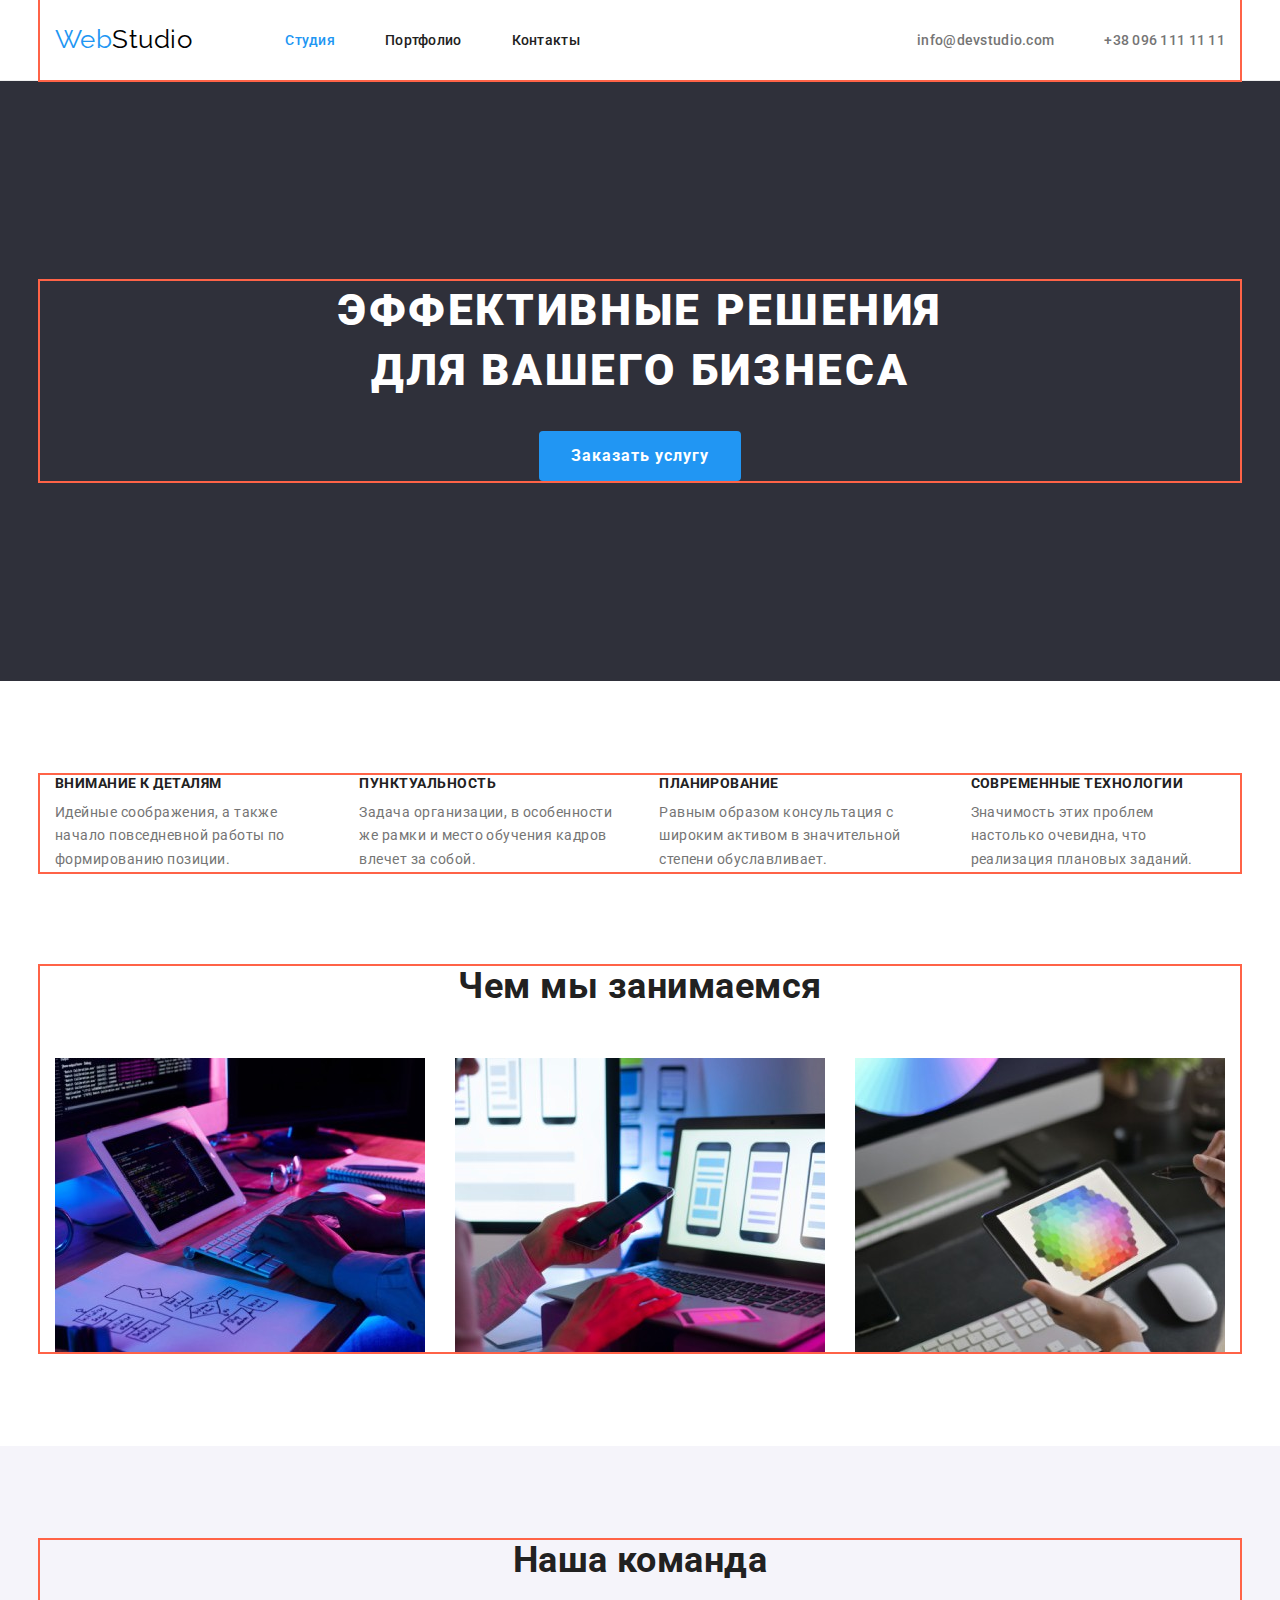
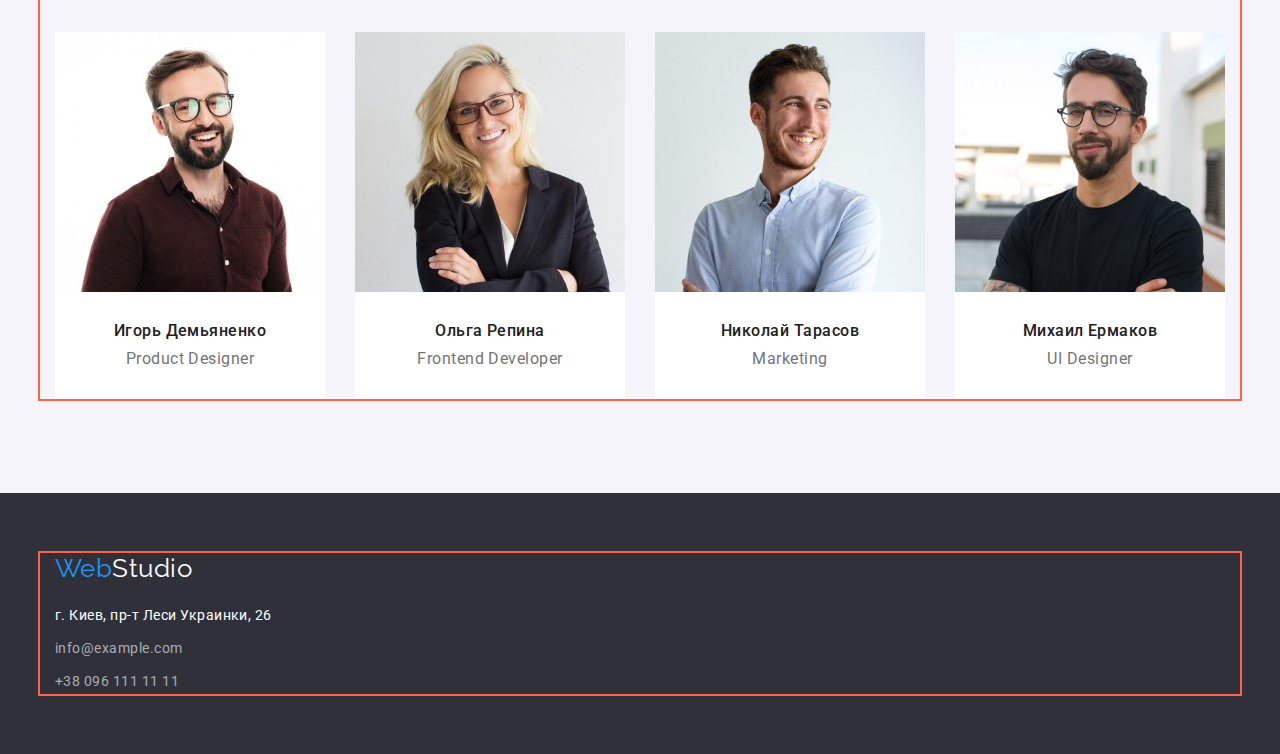
<file: index.html>
<!DOCTYPE html>
<html lang="ru">
<head>
    <meta charset="UTF-8">
    <meta http-equiv="X-UA-Compatible" content="IE=edge">
    <meta name="viewport" content="width=device-width, initial-scale=1.0">
    <title>Web Studio</title>
<link rel="preconnect" href="https://fonts.googleapis.com">
<link rel="preconnect" href="https://fonts.gstatic.com" crossorigin>
<link href="https://fonts.googleapis.com/css2?family=Raleway:wght@700&family=Roboto:wght@400;500;700;900&display=swap" rel="stylesheet">
<link rel="stylesheet" href="https://cdnjs.cloudflare.com/ajax/libs/modern-normalize/1.1.0/modern-normalize.min.css">
<link rel="stylesheet" href="./css/styles.css">
</head>

<body>
    <header>
        <div class="container header-container">
        <a class="logo link" href="./index.html" lang="en">
            <span class="logo-web">Web</span><span class="logo-studio-header">Studio</span>
        </a>  
        <nav class="site-nav">
        <ul class="site-nav">
            <li class="site-nav-item">
                <a class="link current" href="./index.html">Студия</a>
            </li>
            <li class="site-nav-item">
                <a class="link" href="./portfolio.html">Портфолио</a>
            </li>
            <li class="site-nav-item">
                <a class="link" href="https://www.youtube.com/watch?v=dQw4w9WgXcQ">Контакты</a>
            </li>        
        </ul>
        </nav>
        <ul class="auth-nav">
            <li class="auth-nav-item">
                <a class="link" href="mailto:info@devstudio.com">info@devstudio.com</a>
            </li>
            <li class="auth-nav-item">
                <a class="link" href="tel:+380961111111">+38 096 111 11 11</a>
            </li>
        </ul>  
        </div>
    </header>

    <main>
        <section class="hero">
            <div class="container">
            <h1 class="hero-title">Эффективные решения для вашего бизнеса</h1>
            <button type="button" class="button-hero">Заказать услугу</button>
            </div>
        </section>
        <section class="section">
        <div class="container">
                <h2 class="section-title visually-hidden">Наши преимущества</h2>
                <ul class="features">
                    <li class="features-item">
                        <h3 class="features-title">Внимание к деталям</h3>
                        <p class="features-text">Идейные соображения, а также начало повседневной работы по формированию позиции.</p>
                    </li>
                    <li class="features-item">
                        <h3 class="features-title">Пунктуальность</h3>
                        <p class="features-text">Задача организации, в особенности же рамки и место обучения кадров влечет за собой.</p>
                    </li>
                    <li class="features-item">
                        <h3 class="features-title">Планирование</h3>
                        <p class="features-text">Равным образом консультация с широким активом в значительной степени обуславливает.</p>
                    </li>
                    <li class="features-item">
                        <h3 class="features-title">Современные технологии</h3>
                        <p class="features-text">Значимость этих проблем настолько очевидна, что реализация плановых заданий.</p>
                    </li>
                </ul>
            </div>
        </section>
        <section class="section about-section">
            <div class="container">
                <h2 class="section-title">Чем мы занимаемся</h2>
                <ul class="about">
                    <li class="about-item">
                        <img src="./img/about-img-1.jpg" width="370" alt="Написание кода на планшете">
                    </li>
                    <li class="about-item">
                        <img src="./img/about-img-2.jpg" width="370" alt="Разработка мобильного приложения">
                    </li>
                    <li class="about-item">
                        <img src="./img/about-img-3.jpg" width="370" alt="Оформление дизайна">
                    </li>                    
                </ul>
            </div>
        </section>
        <section class="section team-background">
            <div class="container">
                <h2 class="section-title">Наша команда</h2>
                <ul class="team">
                    <li class="team-item">
                        <img src="./img/team-img-1.jpg" width="270" alt="Игорь Демьяненко">
                        <div class="team-box">
                        <h3 class="team-title">Игорь Демьяненко</h3>
                        <p lang="en" class="team-text">Product Designer</p>
                        </div>
                    </li>
                    <li class="team-item">
                        <img src="./img/team-img-2.jpg" width="270" alt="Ольга Репина">
                        <div class="team-box">
                        <h3 class="team-title">Ольга Репина</h3>
                        <div lang="en" class="team-text">Frontend Developer</p>
                        </div>
                    </li>
                    <li class="team-item">
                        <img src="./img/team-img-3.jpg" width="270" alt="Николай Тарасов">
                        <div class="team-box">
                        <h3 class="team-title">Николай Тарасов</h3>
                        <p lang="en" class="team-text">Marketing</p>
                        </div>
                    </li>
                    <li class="team-item">
                        <img src="./img/team-img-4.jpg" width="270" alt="Михаил Ермаков">
                        <div class="team-box">
                        <h3 class="team-title">Михаил Ермаков</h3>
                        <p lang="en" class="team-text">UI Designer</p>
                        </div>
                    </li>
                </ul>
            </div>
        </section>
    </main>
    <footer class="footer">
        <div class="container">
            <a href="./index.html" lang="en" class="logo link footer-link">
            <span class="logo-web">Web</span><span class="logo-studio-footer">Studio</span>
            </a>
            <address>
            <ul class="footer-adress-list">
            <li>
                <a href="https://goo.gl/maps/3iyzEZUhEdgraJMp6" target="_blank" rel="noopener noreferrer"
                class="link address-primary">г. Киев, пр-т Леси Украинки, 26</a>
            </li>
            <li>
                <a href="mailto:info@example.com" class="link address-secondary">info@example.com</a>
            </li>
            <li>
                <a href="tel:+380961111111" class="link address-secondary">+38 096 111 11 11</a>
            </li>
            </ul>
            </address>
        </div>
    </footer>
</body>
</html>
</file>
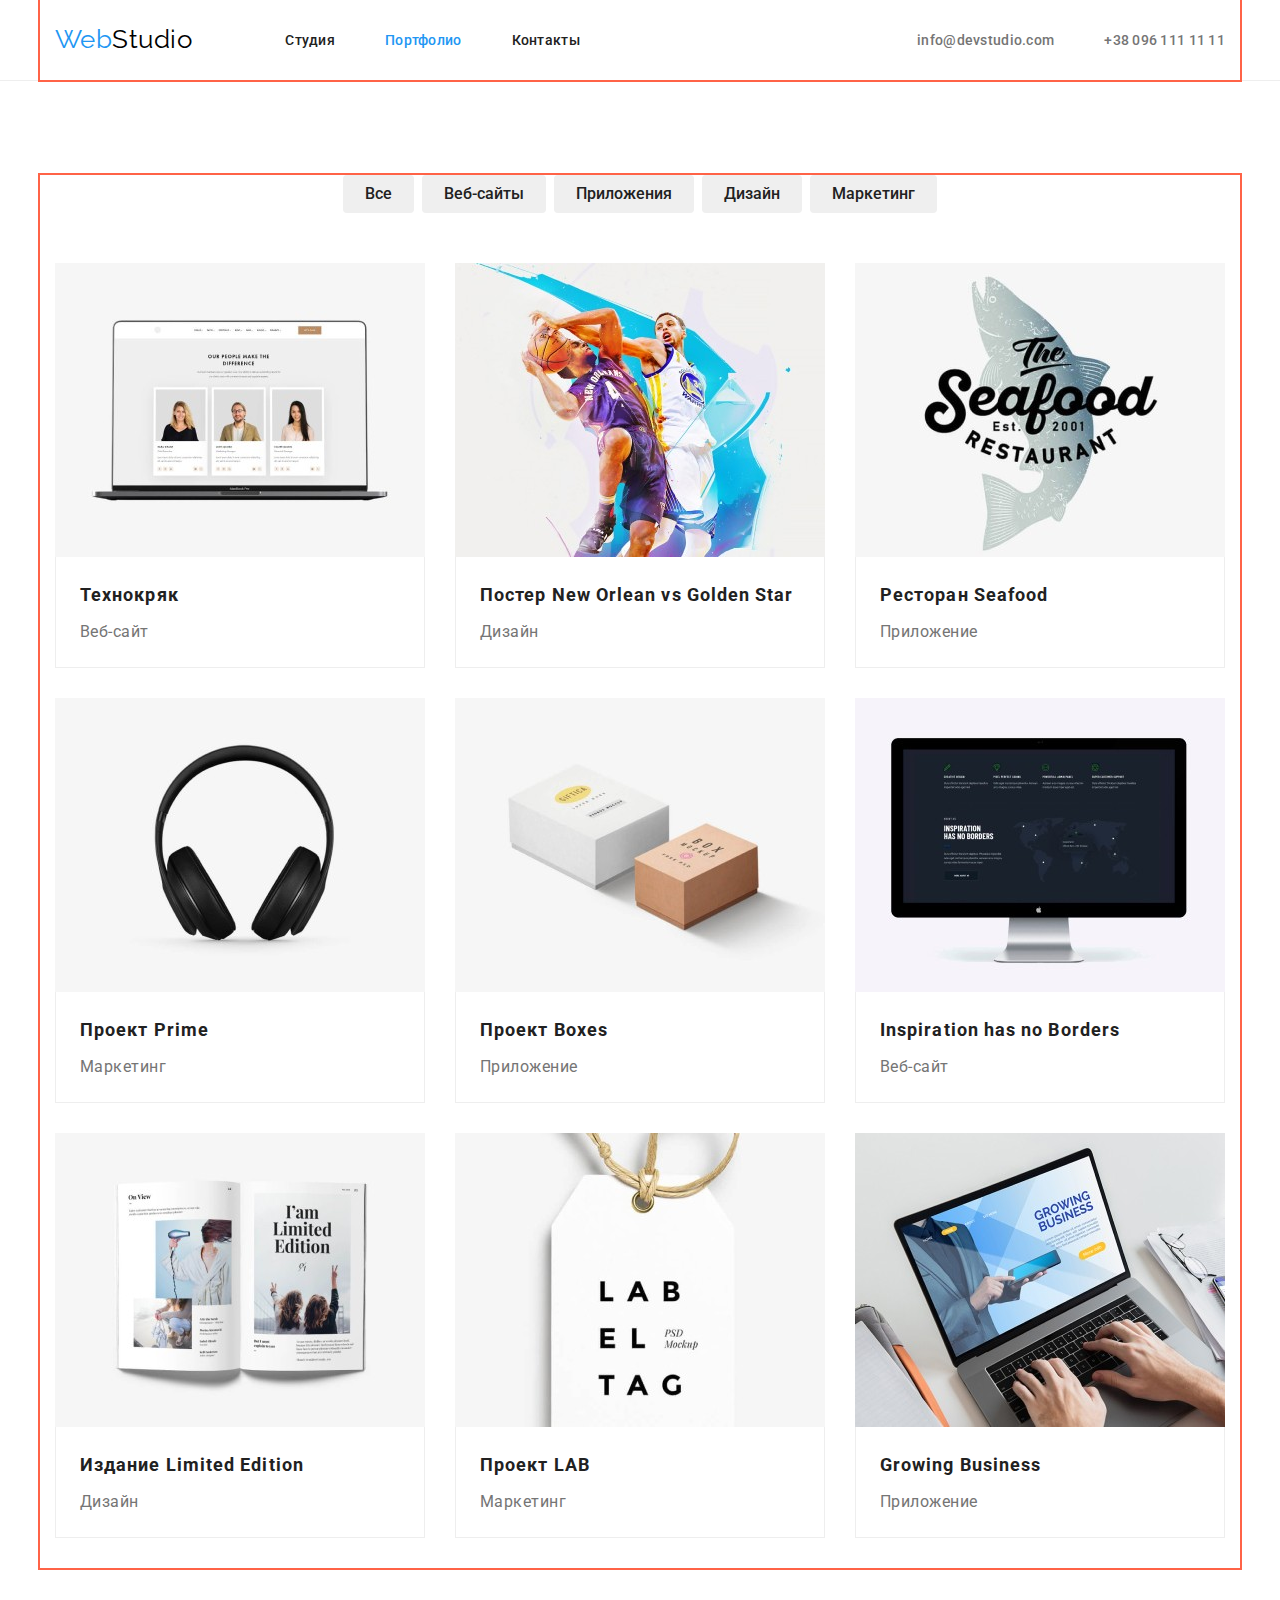
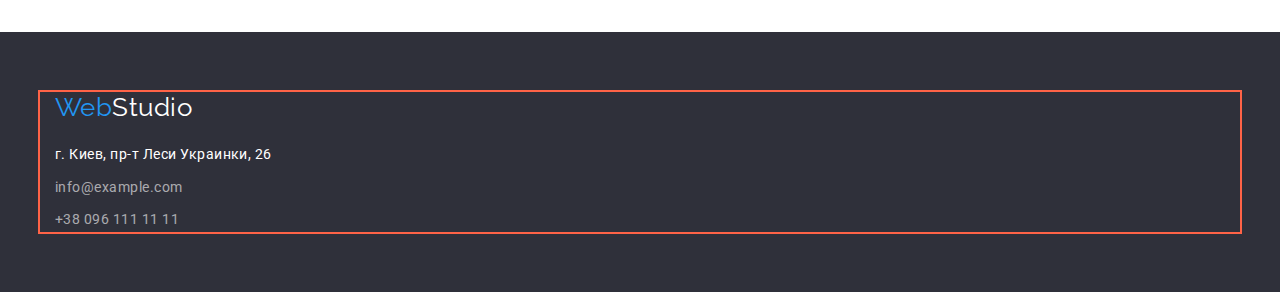
<file: portfolio.html>
<!DOCTYPE html>
<html lang="ru">
<head>
    <meta charset="UTF-8">
    <meta http-equiv="X-UA-Compatible" content="IE=edge">
    <meta name="viewport" content="width=device-width, initial-scale=1.0">
    <title>Portfolio</title>
    <link rel="preconnect" href="https://fonts.googleapis.com">
    <link rel="preconnect" href="https://fonts.gstatic.com" crossorigin>
    <link
        href="https://fonts.googleapis.com/css2?family=Raleway:wght@700&family=Roboto:wght@400;500;700;900&display=swap"
        rel="stylesheet">
    <link rel="stylesheet"
        href="https://cdnjs.cloudflare.com/ajax/libs/modern-normalize/1.1.0/modern-normalize.min.css">
    <link rel="stylesheet" href="./css/styles.css">
</head>

<body>
    <header>
        <div class="container header-container">
            <a class="logo link" href="./index.html" lang="en">
                <span class="logo-web">Web</span><span class="logo-studio-header">Studio</span>
            </a>
            <nav class="site-nav">
                <ul class="site-nav">
                    <li class="site-nav-item">
                        <a class="link" href="./index.html">Студия</a>
                    </li>
                    <li class="site-nav-item">
                        <a class="link current" href="./portfolio.html">Портфолио</a>
                    </li>
                    <li class="site-nav-item">
                        <a class="link" href="https://www.youtube.com/watch?v=dQw4w9WgXcQ">Контакты</a>
                    </li>
                </ul>
            </nav>
            <ul class="auth-nav">
                <li class="auth-nav-item">
                    <a class="link" href="mailto:info@devstudio.com">info@devstudio.com</a>
                </li>
                <li class="auth-nav-item">
                    <a class="link" href="tel:+380961111111">+38 096 111 11 11</a>
                </li>
            </ul>
        </div>
    </header>
    
    <main>
        <section class="section">
            <div class="container">
            <h1 class="portfolio-title visually-hidden">Портфолио</h1>
            <ul class="portfolio-buttons">
                <li class="button-portfolio-item">
                    <button type="button" class="button-portfolio">Все</button>
                </li>
                <li class="button-portfolio-item">
                    <button type="button" class="button-portfolio">Веб-сайты</button>
                </li>
                <li class="button-portfolio-item">
                    <button type="button" class="button-portfolio">Приложения</button>
                </li>
                <li class="button-portfolio-item">
                    <button type="button" class="button-portfolio">Дизайн</button>
                </li>
                <li class="button-portfolio-item">
                    <button type="button" class="button-portfolio">Маркетинг</button>
                </li>
            </ul>
            <ul class="portfolio">
                <li class="portfolio-item">
                    <a href="#" class="link">
                        <img src="./img/portfolio-img-1.jpg" alt="Технокряк" width="370" >
                        <div class="portfolio-item-text">
                            <h2 class="portfolio-title">Технокряк</h2>
                            <p class="portfolio-text">Веб-сайт</p>
                        </div>
                    </a>
                </li>
                <li class="portfolio-item">
                    <a href="#" class="link">
                        <img src="./img/portfolio-img-2.jpg" alt="Постер New Orlean vs Golden Star" width="370">
                        <div class="portfolio-item-text">
                            <h2 class="portfolio-title">Постер <span lang="en">New Orlean vs Golden Star</span></h2>
                            <p class="portfolio-text">Дизайн</p>
                        </div>
                    </a>
                </li>
                <li class="portfolio-item">
                    <a href="#" class="link">
                        <img src="./img/portfolio-img-3.jpg" alt="Ресторан Seafood" width="370">
                        <div class="portfolio-item-text">
                            <h2 class="portfolio-title">Ресторан <span lang="en">Seafood</span></h2>
                            <p class="portfolio-text">Приложение</p>
                        </div>                        
                    </a>
                </li>
                <li class="portfolio-item">
                    <a href="#" class="link"> 
                        <img src="./img/portfolio-img-4.jpg" alt="Проект Prime" width="370">
                        <div class="portfolio-item-text">
                            <h2 class="portfolio-title">Проект <span lang="en">Prime</span></h2>
                            <p class="portfolio-text">Маркетинг</p>
                        </div>                        
                    </a>
                </li>
                <li class="portfolio-item">
                    <a href="#" class="link">
                        <img src="./img/portfolio-img-5.jpg" alt="Проект Boxes" width="370">
                        <div class="portfolio-item-text">
                            <h2 class="portfolio-title">Проект <span lang="en">Boxes</span></h2>
                            <p class="portfolio-text">Приложение</p>
                        </div>                        
                    </a>
                </li>
                <li class="portfolio-item">
                    <a href="#" class="link">
                        <img src="./img/portfolio-img-6.jpg" alt="Inspiration has no Borders" width="370">
                        <div class="portfolio-item-text">
                            <h2 class="portfolio-title" lang="en">Inspiration has no Borders</h2>
                            <p class="portfolio-text">Веб-сайт</p>
                        </div>                        
                    </a>
                </li>
                <li class="portfolio-item">
                    <a href="#" class="link">
                        <img src="./img/portfolio-img-7.jpg" alt="Издание Limited Edition" width="370">
                        <div class="portfolio-item-text">
                            <h2 class="portfolio-title">Издание <span lang="en">Limited Edition</span></h2>
                            <p class="portfolio-text">Дизайн</p>
                        </div>                        
                    </a>
                </li>
                <li class="portfolio-item">
                    <a href="#" class="link">
                        <img src="./img/portfolio-img-8.jpg" alt="Проект LAB" width="370">
                        <div class="portfolio-item-text">
                            <h2 class="portfolio-title">Проект <span lang="en">LAB</span></h2>
                            <p class="portfolio-text">Маркетинг</p>
                        </div>                        
                    </a>
                </li>
                <li class="portfolio-item">
                    <a href="#" class="link">
                        <img src="./img/portfolio-img-9.jpg" alt="Growing Business" width="370">
                        <div class="portfolio-item-text">
                            <h2 class="portfolio-title" lang="en">Growing Business</h2>
                            <p class="portfolio-text">Приложение</p>
                        </div>                        
                    </a>
                </li>
            </ul>
            </div>
        </section>
    </main>
        <footer class="footer">
            <div class="container">
                <a href="./index.html" lang="en" class="logo link footer-link">
                    <span class="logo-web">Web</span><span class="logo-studio-footer">Studio</span>
                </a>
                <address>
                    <ul class="footer-adress-list">
                        <li>
                            <a href="https://goo.gl/maps/3iyzEZUhEdgraJMp6" target="_blank" rel="noopener noreferrer"
                                class="link address-primary">г. Киев, пр-т Леси Украинки, 26</a>
                        </li>
                        <li>
                            <a href="mailto:info@example.com" class="link address-secondary">info@example.com</a>
                        </li>
                        <li>
                            <a href="tel:+380961111111" class="link address-secondary">+38 096 111 11 11</a>
                        </li>
                    </ul>
                </address>
            </div>
        </footer>
    </body>
    </html>
</file>
<file: css/styles.css>
:root {
  --primary-text-color: #757575;
  --secondary-text-color: #ffffff;
  --third-text-color: rgba(256, 256, 256, 0.6);
  --title-text-color: #212121;
  --accent-color: #2196f3;
  --primary-background-color: #ffffff;
  --secondary-background-color: #2f303a;
  --third-background-color: #f5f4fa;
}

/* general styles */

body {
  background-color: var(--primary-background-color);
  color: var(--primary-text-color);
  font-family: Roboto, sans-serif;
  letter-spacing: 0.03em;
}

p,
h1,
h2,
h3,
h4,
h5 {
  margin: 0;
}

ul {
  list-style: none;
  margin: 0;
  padding: 0;
}

img {
  display: block;
  max-width: 100%;
  height: auto
}

button {
  cursor: pointer;
}

header {
  border: solid #eee;
  border-width: 0 0 1px 0;
}

.link {
  text-decoration: none;
  font-style: normal;
}

.section {
  padding-top: 94px;
  padding-bottom: 94px;
}

.container {
  margin: 0 auto;
  outline: solid 2px tomato;
  width: 1200px;
  padding-left: 15px;
  padding-right: 15px;
}

/* header */

.header-container {
  display: flex;
  align-items: center;
  height: 80px;
  padding-top: 24px;
  padding-bottom: 24px;
}

/* logo */
.logo {
  font-family: Raleway, sans-serif;
  font-size: 26px;
  line-height: 1.2;
  margin-right: 93px;
}

.logo-web {
  color: #2196f3;
}

.logo-studio-header {
  color: #000000;
}

.logo-studio-footer {
  color: #ffffff;
}

/* site-nav */

.site-nav {
  display: flex;
}

.site-nav-item:not(:last-child) {
  margin-right: 50px;
}

.auth-nav {
  display: flex;
  margin-left: auto;
}

.auth-nav-item:not(:last-child) {
  margin-right: 50px;
}

.site-nav .link {
  color: var(--title-text-color);
  font-weight: 500;
  font-size: 14px;
  line-height: 1.15;
  letter-spacing: 0.02em;
}

/* Текущая страница */
.link.current {
  color: var(--accent-color);
}

.site-nav .link:hover,
.site-nav .link:focus {
  color: var(--accent-color);
}

/* auth-nav */

.auth-nav .link {
  color: var(--primary-text-color);
  font-weight: 500;
  font-size: 14px;
  line-height: 1.15;
  letter-spacing: 0.02em;
}

.auth-nav .link:hover,
.auth-nav .link:focus {
  color: var(--accent-color);
}

/* section hero */
.hero {
  background-color: var(--secondary-background-color);
  text-align: center;
  padding-top: 200px;
  padding-bottom: 200px;
}

.hero-title {
  color: var(--secondary-text-color);
  font-weight: 900;
  font-size: 44px;
  line-height: 1.36;
  letter-spacing: 0.06em;
  text-transform: uppercase;
  width: 695px;
  text-align: center;
  margin-left: auto;
  margin-right: auto;
  margin-bottom: 30px;
}

.button-hero {
  display: inline-block;
  min-width: 200px;
  text-align: center;
  border: 0px;
  background-color: var(--accent-color);
  color: var(--secondary-text-color);
  font-family: Roboto, sans-serif;
  font-weight: 700;
  font-size: 16px;
  line-height: 1.87;
  letter-spacing: 0.06em;
  cursor: pointer;
  border-radius: 4px;
  padding: 10px 32px;
}

/* section features*/

.visually-hidden {
  position: absolute;
  width: 1px;
  height: 1px;
  margin: -1px;
  border: 0;
  padding: 0;
  white-space: nowrap;
  clip-path: inset(100%);
  clip: rect(0 0 0 0);
  overflow: hidden;
}

.features {
  display: flex;
}

.features-item:not(:last-child) {
  margin-right: 30px;
}

.features-title {
  color: var(--title-text-color);
  font-weight: 700;
  font-size: 14px;
  line-height: 1.15;
  text-transform: uppercase;
  margin-bottom: 10px;
}

.features-text {
  font-size: 14px;
  line-height: 1.7;
}

.section-title {
  color: var(--title-text-color);
  font-weight: 700;
  font-size: 36px;
  line-height: 1.16;
  text-align: center;
  margin-bottom: 50px;
}

/* section about*/

.about {
  display: flex;
  flex-wrap: wrap;
  margin-left: -30px;
}

.about-section {
  padding-top: 0;
}

.about-item {
  flex-basis: calc((100% - 3 * 30px) / 3);
  margin-left: 30px;
}

/* team */

.team {
  display: flex;
  flex-wrap: wrap;
  margin-left: -30px;
}

.team-item {
  flex-basis: calc((100% - 4 * 30px) / 4);
  margin-left: 30px;
  border-radius: 0px 0px 4px 4px;
  background-color: #fff;
  text-align: center;
}

.team-box {
  padding-top: 30px;
  padding-bottom: 30px;
}

.team-title {
  color: var(--title-text-color);
  font-weight: 500;
  font-size: 16px;
  line-height: 1.18;
  margin-bottom: 10px;
}

.team-text {
  font-size: 16px;
  line-height: 1.18;
}

.team-background {
  background-color: var(--third-background-color);
}

/* footer */

.footer {
  background-color: var(--secondary-background-color);
  font-size: 14px;
  line-height: 1.7;
  display: block;
  padding-top: 60px;
  padding-bottom: 60px;
}

.footer-link {
  margin-bottom: 20px;
  display: block;
}

.footer-adress-list > li:not(:last-child) {
  margin-bottom: 9px;
}

.address-primary {
  color: var(--secondary-text-color);
}

.address-secondary {
  color: var(--third-text-color);
}

.address-primary:hover,
.address-primary:focus {
  color: var(--accent-color);
}

.address-secondary:hover,
.address-secondary:focus {
  color: var(--accent-color);
}

/* Portfolio buttons */

.portfolio-buttons {
  display: flex;
  justify-content: center;
  margin-bottom: 50px;
}

.button-portfolio {
  display: inline-block
  background-color: var(--third-background-color);
  color: var(--title-text-color);
  cursor: pointer;
  padding: 6px 22px;
  border-radius: 4px;
  border: 0 transparent;
  line-height: 1.62;
  font-weight: 500;
}

.button-portfolio-item:not(:last-child) {
  margin-right: 8px;
}

.button-portfolio:hover,
.button-portfolio:focus {
  color: var(--secondary-text-color);
  background-color: var(--accent-color);
}

/* Portfolio content */

.portfolio-title {
  color: var(--title-text-color);
  font-weight: 700;
  font-size: 18px;
  line-height: 2;
  letter-spacing: 0.06em;
  margin-bottom: 4px;
}

.portfolio-text {
  color: var(--primary-text-color);
  font-size: 16px;
  line-height: 1.87;
}

.portfolio {
  display: flex;
  flex-wrap: wrap;
  margin-right: -30px;
  margin-bottom: -30px;
}

.portfolio-item {
  flex-basis: calc((100% - 3 * 30px) / 3);
  margin-right: 30px;
  margin-bottom: 30px;
}

.portfolio-item-text {
padding: 20px 24px;
border: solid #eee;
border-width: 0 1px 1px 1px;
}
</file>
